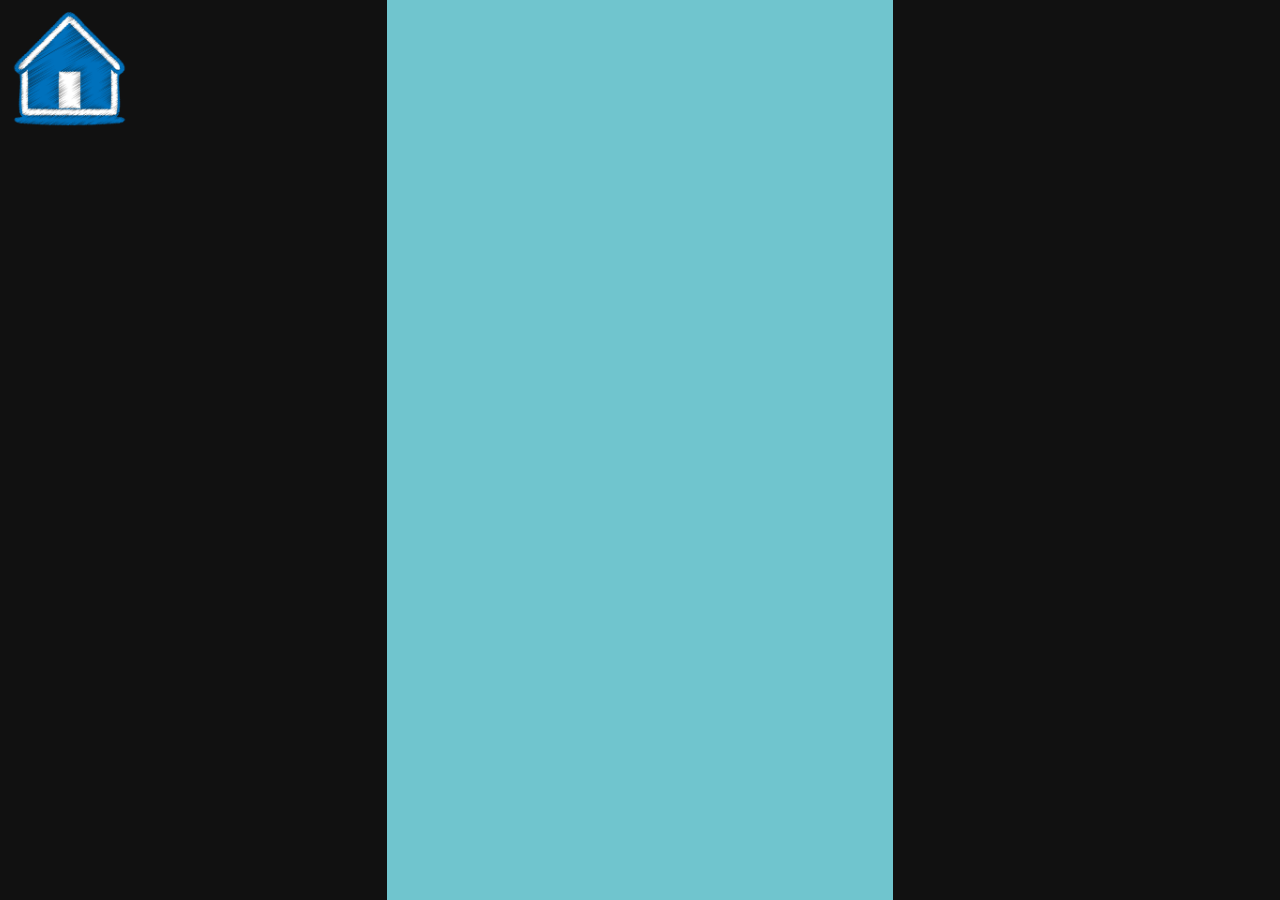
<file: flappybird/index.html>
<!DOCTYPE html>
<html lang="vi">
<head>
    <meta charset="UTF-8">
    <meta name="viewport" content="width=device-width, initial-scale=1.0, maximum-scale=1.0, user-scalable=no">
    <title>Flappy Bird - Absolute Pixel Art & Parallax</title>
    <style>
        * { margin: 0; padding: 0; box-sizing: border-box; }
        body {
            background-color: #111; 
            display: flex; justify-content: center; align-items: center; 
            height: 100dvh; 
            width: 100vw;
            overflow: hidden;
            touch-action: none; 
        }
        #game-container {
            position: relative;
            width: 100%; height: 100%;
            display: flex; justify-content: center; align-items: center;
        }
        canvas {
            display: block;
            height: 100%;
            max-width: 100%;
            aspect-ratio: 288 / 512;
            object-fit: contain;
            background-color: #70c5ce; 
            /* Ép tắt khử răng cưa trên toàn bộ trình duyệt */
            image-rendering: -moz-crisp-edges;
            image-rendering: -webkit-crisp-edges;
            image-rendering: pixelated;
            image-rendering: crisp-edges;
        }
        .home-button {
            position: fixed;
            top: 10px;
            left: 10px;
            z-index: 9999;
        }
        .home-button img {
            width: 120px;
            height: auto;
            cursor: pointer;
            transition: transform 0.2s;
        }

        .home-button img:hover {
            transform: scale(1.1);
        }
    </style>
</head>
<body>
    
    <a href="/" class="home-button">
        <img src="blue-home-icon.png" alt="Home" referrerpolicy="no-referrer">
    </a>
    

    <div id="game-container">
        <canvas id="gameCanvas" width="288" height="512"></canvas>
    </div>

    <script>
        const canvas = document.getElementById("gameCanvas");
        const ctx = canvas.getContext("2d");

        // --- TẢI TÀI NGUYÊN ---
        const sprites = {
            bgDay: new Image(), bgNight: new Image(), ground: new Image(), bird: new Image(),
            pipeBottom: new Image(), getReady: new Image()
        };
        sprites.bgDay.src = "https://raw.githubusercontent.com/samuelcust/flappy-bird-assets/master/sprites/background-day.png";
        sprites.bgNight.src = "https://raw.githubusercontent.com/samuelcust/flappy-bird-assets/master/sprites/background-night.png";
        sprites.ground.src = "https://raw.githubusercontent.com/samuelcust/flappy-bird-assets/master/sprites/base.png";
        sprites.bird.src = "https://raw.githubusercontent.com/samuelcust/flappy-bird-assets/master/sprites/yellowbird-midflap.png";
        sprites.pipeBottom.src = "https://raw.githubusercontent.com/samuelcust/flappy-bird-assets/master/sprites/pipe-green.png";
        sprites.getReady.src = "https://raw.githubusercontent.com/samuelcust/flappy-bird-assets/master/sprites/message.png";

        const numSprites = [];
        for (let i = 0; i <= 9; i++) {
            let img = new Image();
            img.src = `https://raw.githubusercontent.com/samuelcust/flappy-bird-assets/master/sprites/${i}.png`;
            numSprites.push(img);
        }

        const audio = {
            wing: new Audio("https://raw.githubusercontent.com/samuelcust/flappy-bird-assets/master/audio/wing.wav"),
            hit: new Audio("https://raw.githubusercontent.com/samuelcust/flappy-bird-assets/master/audio/hit.wav"),
            point: new Audio("https://raw.githubusercontent.com/samuelcust/flappy-bird-assets/master/audio/point.wav")
        };

        // --- BIẾN TOÀN CỤC ---
        let frames = 0;
        let gameState = "PREGAME"; // PREGAME, PLAYING, PAUSED, GAMEOVER
        let score = 0;
        let bestScore = localStorage.getItem("flappySpriteBest") || 0;
        let isNewBest = false;
        let dayNightAlpha = 0; // Biến chuyển ngày đêm (0 = ngày, 1 = đêm)
        let bgX = 0; // Toạ độ X của phông nền phía sau (để cuộn cảnh Parallax)
        let gameOverTimer = 0;
        let uiY = 512; 

        const physics = { gravity: 0.25, jump: -4.6, speed: 2 };

        const flash = {
            alpha: 0,
            trigger: function() { this.alpha = 1; },
            draw: function() {
                if (this.alpha > 0) {
                    ctx.fillStyle = `rgba(255, 255, 255, ${this.alpha})`;
                    ctx.fillRect(0, 0, canvas.width, canvas.height);
                    this.alpha -= 0.05; 
                }
            }
        };

        const bird = {
            x: 50, y: 200, w: 34, h: 24, velocity: 0,
            draw: function() {
                let rotation = (gameState === "GAMEOVER") 
                    ? Math.PI / 2 : Math.min(Math.PI / 2, Math.max(-Math.PI / 4, (this.velocity * 0.1)));
                ctx.save();
                ctx.translate(Math.round(this.x + this.w / 2), Math.round(this.y + this.h / 2));
                ctx.rotate(rotation);
                ctx.drawImage(sprites.bird, -this.w / 2, -this.h / 2);
                ctx.restore();
            },
            update: function() {
                this.velocity += physics.gravity;
                this.y += this.velocity;
                if (this.y + this.h >= canvas.height - 112) {
                    this.y = canvas.height - 112 - this.h;
                    if (gameState !== "GAMEOVER") triggerGameOver();
                }
            },
            flap: function() {
                this.velocity = physics.jump;
                audio.wing.currentTime = 0;
                audio.wing.play().catch(()=>{}); 
            }
        };

        const pipes = {
            items: [], w: 52, h: 320, gap: 100, dx: physics.speed,
            draw: function() {
                for (let i = 0; i < this.items.length; i++) {
                    let p = this.items[i];
                    let rx = Math.round(p.x);
                    let ry = Math.round(p.y);

                    // Vẽ ống trên (Lật ngược ống dưới)
                    ctx.save();
                    ctx.translate(rx, ry); 
                    ctx.scale(1, -1); 
                    ctx.drawImage(sprites.pipeBottom, 0, 0, this.w, this.h); 
                    ctx.restore();
                    
                    // Vẽ ống dưới
                    ctx.drawImage(sprites.pipeBottom, rx, ry + this.gap, this.w, this.h);
                }
            },
            update: function() {
                if (frames % 100 === 0) {
                    let maxY = canvas.height - 112 - this.gap - 50;
                    let minY = 50;
                    let yPos = Math.floor(Math.random() * (maxY - minY + 1)) + minY;
                    this.items.push({ x: canvas.width, y: yPos, passed: false });
                }
                for (let i = 0; i < this.items.length; i++) {
                    let p = this.items[i];
                    p.x -= this.dx;
                    if (p.x + this.w <= 0) { this.items.shift(); i--; continue; }
                    
                    if (p.x + this.w < bird.x && !p.passed) {
                        score++; p.passed = true;
                        audio.point.currentTime = 0; audio.point.play().catch(()=>{});
                    }
                    
                    // Xử lý va chạm
                    const bL = bird.x + 4, bR = bird.x + bird.w - 4, bT = bird.y + 4, bB = bird.y + bird.h - 4;
                    if (bR > p.x && bL < p.x + this.w) {
                        if (bT < p.y || bB > p.y + this.gap) { 
                            triggerGameOver();
                        }
                    }
                }
            },
            reset: function() { this.items = []; }
        };

        const ground = {
            x: 0, y: canvas.height - 112, w: 336, h: 112, dx: physics.speed,
            draw: function() {
                ctx.drawImage(sprites.ground, Math.round(this.x), Math.round(this.y));
                ctx.drawImage(sprites.ground, Math.round(this.x + this.w), Math.round(this.y));
            },
            update: function() { this.x = (this.x - this.dx) % (this.w / 2); }
        };

        // --- HÀM VẼ UI ---
        function drawLargeScore(currentScore, x, y) {
            let str = currentScore.toString();
            let width = 24; 
            let startX = x - (str.length * width) / 2;
            for (let i = 0; i < str.length; i++) {
                let digit = parseInt(str[i]);
                if (numSprites[digit].complete) ctx.drawImage(numSprites[digit], Math.round(startX + i * width), Math.round(y));
            }
        }

        function drawSmallScore(num, rightX, y) {
            let str = num.toString();
            let w = 14; let h = 20;
            let startX = rightX - (str.length * (w + 1)); 
            for (let i = 0; i < str.length; i++) {
                let digit = parseInt(str[i]);
                if (numSprites[digit].complete) ctx.drawImage(numSprites[digit], Math.round(startX + i * (w + 1)), Math.round(y), w, h);
            }
        }

        function drawPauseButton() {
            let px = 10, py = 10, pw = 26, ph = 28;
            ctx.fillStyle = "#543847"; ctx.fillRect(px, py, pw, ph); 
            ctx.fillStyle = "#ffffff"; ctx.fillRect(px+1, py+1, pw-2, ph-2); 
            ctx.fillStyle = "#e86101"; ctx.fillRect(px+2, py+2, pw-4, ph-4); 
            
            ctx.fillStyle = "#ffffff";
            if (gameState === "PAUSED") {
                ctx.beginPath(); ctx.moveTo(px+8, py+6); ctx.lineTo(px+20, py+14); ctx.lineTo(px+8, py+22); ctx.fill();
            } else {
                ctx.fillRect(px + 7, py + 7, 4, 14);
                ctx.fillRect(px + 15, py + 7, 4, 14);
            }
        }

        // Vẽ chữ GAME OVER dạng 3D khối viền kép, đổ bóng đậm chất retro
        function drawRetroGameOver(x, y) {
            ctx.save();
            ctx.font = "bold 32px 'Arial Black', 'Impact', sans-serif";
            ctx.textAlign = "center";
            ctx.textBaseline = "middle";
            let txt = "game over";
            
            // Vẽ lớp bóng đổ dầy màu nâu sẫm phía dưới
            ctx.fillStyle = "#543847";
            for(let i=0; i<=4; i++) {
                ctx.fillText(txt, x - 2, y + i);
                ctx.fillText(txt, x + 2, y + i);
                ctx.fillText(txt, x, y + i);
            }
            
            // Vẽ viền nâu mỏng bao quanh mặt chữ chính
            ctx.strokeStyle = "#543847";
            ctx.lineWidth = 5;
            ctx.strokeText(txt, x, y);

            // Vẽ khối màu cam đậm ở giữa
            ctx.fillStyle = "#d85000";
            ctx.fillText(txt, x, y + 1);

            // Vẽ mặt chữ vàng sáng lên trên cùng tạo hiệu ứng 3D khối
            ctx.fillStyle = "#f8b800";
            ctx.fillText(txt, x, y);
            ctx.restore();
        }

        // Vẽ bảng điểm (Beige Board) phong cách Pixel-Art hoàn hảo
        function drawPixelBoard(x, y, w, h) {
            // 1. Viền nâu ngoài cùng giật cấp nhẹ ở góc
            ctx.fillStyle = "#543847";
            ctx.fillRect(x + 4, y, w - 8, h);
            ctx.fillRect(x, y + 4, w, h - 8);
            ctx.fillRect(x + 2, y + 2, w - 4, h - 4);

            // 2. Viền trắng nổi khối 3D phía trong
            ctx.fillStyle = "#ffffff";
            ctx.fillRect(x + 4, y + 2, w - 8, h - 4);
            ctx.fillRect(x + 2, y + 4, w - 4, h - 8);

            // 3. Nền vàng cát (Beige) của bảng điểm chính
            ctx.fillStyle = "#ded895";
            ctx.fillRect(x + 6, y + 4, w - 12, h - 8);
            ctx.fillRect(x + 4, y + 6, w - 8, h - 12);

            // 4. Đổ bóng khối sẫm màu bên trong góc dưới và bên phải
            ctx.fillStyle = "#c5be84";
            ctx.fillRect(x + 6, y + h - 8, w - 12, 4);
            ctx.fillRect(x + w - 8, y + 6, 4, h - 12);
        }

        // Vẽ Nút Bấm Pixel-Art (OK & SHARE) đổ bóng cơ học
        function drawPixelButton(x, y, w, h, text) {
            // Viền nâu ngoài
            ctx.fillStyle = "#543847";
            ctx.fillRect(x + 2, y, w - 4, h);
            ctx.fillRect(x, y + 2, w, h - 2);
            ctx.fillRect(x + 1, y + 1, w - 2, h - 2);

            // Viền trắng nổi bên trong
            ctx.fillStyle = "#ffffff";
            ctx.fillRect(x + 2, y + 1, w - 4, h - 2);
            ctx.fillRect(x + 1, y + 2, w - 2, h - 4);

            // Thân nút màu cam
            ctx.fillStyle = "#e86101";
            ctx.fillRect(x + 2, y + 2, w - 4, h - 4);

            // Chữ text hiển thị
            ctx.fillStyle = "white";
            ctx.font = "bold 13px 'Courier New', monospace";
            ctx.textAlign = "center";
            ctx.textBaseline = "middle";
            ctx.fillText(text, x + w / 2, y + h / 2 + 1);
        }

        // Vẽ Huy Chương Pixel-Art đổ bóng lấp lánh và có biểu tượng chim Flappy
        function drawPixelMedal(cx, cy) {
            let tier = score >= 40 ? "platinum" : (score >= 30 ? "gold" : (score >= 20 ? "silver" : "bronze"));
            let colors = {
                "bronze": ["#cf743c", "#f1a165", "#9b4b10"], // Thân chính, Bóng sáng, Bóng tối
                "silver": ["#b4b2b4", "#ffffff", "#7c7c7c"],
                "gold": ["#f1b007", "#ffff70", "#b37b00"],
                "platinum": ["#86cbd6", "#ffffff", "#4b9aa7"]
            };

            let c = colors[tier];

            // Vẽ viền nâu ngoài cùng dạng răng cưa Pixel
            ctx.fillStyle = "#543847";
            ctx.fillRect(cx - 16, cy - 20, 32, 40);
            ctx.fillRect(cx - 20, cy - 16, 40, 32);

            // Vẽ viền trắng lót
            ctx.fillStyle = "#ffffff";
            ctx.fillRect(cx - 14, cy - 18, 28, 36);
            ctx.fillRect(cx - 18, cy - 14, 36, 28);

            // Thân huy chương kim loại chính
            ctx.fillStyle = c[0];
            ctx.fillRect(cx - 12, cy - 16, 24, 32);
            ctx.fillRect(cx - 16, cy - 12, 32, 24);

            // Ánh lấp lánh (Highlight) màu sáng ở góc trên bên trái
            ctx.fillStyle = c[1];
            ctx.fillRect(cx - 12, cy - 8, 4, 16);
            ctx.fillRect(cx - 8, cy - 12, 16, 4);
            ctx.fillRect(cx - 10, cy - 10, 6, 6);

            // Bóng tối (Shadow) ở góc dưới bên phải
            ctx.fillStyle = c[2];
            ctx.fillRect(cx + 8, cy - 8, 4, 16);
            ctx.fillRect(cx - 8, cy + 8, 16, 4);

            // --- VẼ CHÚ CHIM FLAPPY SIÊU NHỎ BÊN TRONG HUY CHƯƠNG ---
            ctx.fillStyle = "#543847"; // Viền chim
            ctx.fillRect(cx - 7, cy - 3, 12, 7);
            ctx.fillRect(cx - 4, cy - 5, 8, 3);
            
            ctx.fillStyle = "#ffffff"; // Mắt trắng
            ctx.fillRect(cx + 1, cy - 4, 2, 3);
            ctx.fillStyle = "#000000"; // Con ngươi
            ctx.fillRect(cx + 2, cy - 3, 1, 1);

            ctx.fillStyle = "#f77f00"; // Mỏ cam
            ctx.fillRect(cx + 3, cy, 3, 3);
        }

        function drawGameOverBoard() {
            let boardW = 226, boardH = 114;
            let boardX = Math.round((canvas.width - boardW) / 2);
            
            // Vẽ chữ Game Over Retro
            drawRetroGameOver(canvas.width / 2, uiY - 35);

            // Vẽ bảng điểm Pixel Bevel
            drawPixelBoard(boardX, uiY, boardW, boardH);

            // Chữ "MEDAL" và "SCORE" màu vàng cam viền nâu
            ctx.font = "bold 11px 'Courier New', monospace";
            ctx.textAlign = "left";
            ctx.lineWidth = 2.5; ctx.strokeStyle = "#543847"; ctx.fillStyle = "#e89443";
            
            ctx.strokeText("MEDAL", boardX + 20, uiY + 24); ctx.fillText("MEDAL", boardX + 20, uiY + 24);
            ctx.textAlign = "right";
            ctx.strokeText("SCORE", boardX + boardW - 20, uiY + 24); ctx.fillText("SCORE", boardX + boardW - 20, uiY + 24);
            ctx.strokeText("BEST", boardX + boardW - 20, uiY + 68); ctx.fillText("BEST", boardX + boardW - 20, uiY + 68);

            // Vẽ Huy Chương nếu đạt mốc điểm
            if (score >= 10) {
                drawPixelMedal(boardX + 44, uiY + 62);
            } else {
                // Khung tròn pixel trống khi không có huy chương
                ctx.fillStyle = "#543847";
                ctx.fillRect(boardX + 26, uiY + 44, 36, 36);
                ctx.fillRect(boardX + 24, uiY + 46, 40, 32);
                ctx.fillStyle = "#b5ae73";
                ctx.fillRect(boardX + 28, uiY + 46, 32, 32);
                ctx.fillRect(boardX + 26, uiY + 48, 36, 28);
            }

            // Thẻ đỏ NEW BEST
            if (isNewBest) {
                ctx.fillStyle = "#ff0000"; ctx.fillRect(boardX + boardW - 105, uiY + 54, 30, 13);
                ctx.fillStyle = "white"; ctx.font = "bold 9px 'Arial'"; ctx.textAlign = "center";
                ctx.fillText("NEW", boardX + boardW - 90, uiY + 64);
            }

            // Điểm số
            drawSmallScore(score, boardX + boardW - 20, uiY + 30);
            drawSmallScore(bestScore, boardX + boardW - 20, uiY + 74);

            // --- VẼ HAI NÚT BẤM PIXEL "OK" và "SHARE" ---
            let btnW = 96, btnH = 32, btnY = uiY + boardH + 15;
            
            // Nút OK
            drawPixelButton(boardX, btnY, btnW, btnH, "OK");
            
            // Nút SHARE
            let rightBtnX = boardX + boardW - btnW;
            drawPixelButton(rightBtnX, btnY, btnW, btnH, "SHARE");
        }

        // --- VÒNG LẶP & LOGIC CHÍNH ---
        function draw() {
            ctx.fillStyle = "#70c5ce"; ctx.fillRect(0, 0, canvas.width, canvas.height);
            
            // Toạ độ cuộn cảnh làm tròn để không bị nhòe pixel
            let bx = Math.round(bgX);

            // Vẽ nền Ngày
            if (sprites.bgDay.complete) {
                ctx.drawImage(sprites.bgDay, bx, 0);
                ctx.drawImage(sprites.bgDay, bx + 288, 0);
            }
            
            // Vẽ đè nền Đêm từ từ (Lerp Alpha) lên trên nền Ngày
            if (sprites.bgNight.complete && dayNightAlpha > 0) {
                ctx.save();
                ctx.globalAlpha = dayNightAlpha;
                ctx.drawImage(sprites.bgNight, bx, 0);
                ctx.drawImage(sprites.bgNight, bx + 288, 0);
                ctx.restore();
            }

            // Vẽ các ngôi sao nhấp nháy lấp lánh khi trời tối hẳn
            if (dayNightAlpha > 0.4) {
                ctx.save();
                ctx.globalAlpha = (dayNightAlpha - 0.4) / 0.6; // Mờ dần khi trời chuyển giao
                ctx.fillStyle = "#ffffff";
                let stars = [
                    {x: 35, y: 45}, {x: 95, y: 30}, {x: 155, y: 55}, 
                    {x: 205, y: 35}, {x: 255, y: 65}, {x: 115, y: 20}
                ];
                for (let i = 0; i < stars.length; i++) {
                    let s = stars[i];
                    // Tạo hiệu ứng lấp lánh tuần hoàn bằng hàm sin
                    let blink = (Math.sin(frames * 0.05 + i) + 1) / 2;
                    if (blink > 0.3) {
                        ctx.fillRect(s.x, s.y, 2, 2); // Vẽ hạt sao pixel 2x2
                    }
                }
                ctx.restore();
            }
            
            pipes.draw(); ground.draw(); bird.draw(); flash.draw();

            if (gameState === "PREGAME") {
                if(sprites.getReady.complete) ctx.drawImage(sprites.getReady, canvas.width/2 - 184/2, canvas.height/2 - 267/2 - 30);
            }
            if (gameState === "PLAYING" || gameState === "PAUSED" || (gameState === "GAMEOVER" && flash.alpha > 0)) {
                drawLargeScore(score, canvas.width/2, 50);
                drawPauseButton(); 
            }
            if (gameState === "GAMEOVER" && flash.alpha <= 0) {
                drawGameOverBoard();
            }
        }

        function update() {
            // Chu kỳ Ngày Đêm tuần hoàn chậm rãi, mượt mà (60 giây đổi một lần)
            dayNightAlpha = (Math.sin(frames * 0.0005) + 1) / 2; 

            if (gameState === "PLAYING" || gameState === "PREGAME") {
                // Cuộn phông nền phía sau siêu chậm (tốc độ bằng 1/10 nền đất) tạo hiệu ứng chiều sâu Parallax
                bgX = (bgX - 0.2) % 288;
            }

            if (gameState === "PLAYING") {
                bird.update(); pipes.update(); ground.update();
            } else if (gameState === "PREGAME") {
                bird.y = 200 + Math.cos(frames / 10) * 5; ground.update();
            } else if (gameState === "GAMEOVER") {
                gameOverTimer++;
                if (bird.y + bird.h < canvas.height - 112) bird.update();
                
                if (flash.alpha <= 0 && uiY > 160) {
                    uiY -= (uiY - 160) * 0.15; 
                }
            }
        }

        function loop() { 
            // Ép tắt khử răng cưa của toàn bộ các trình duyệt để dựng hình sắc nét
            ctx.imageSmoothingEnabled = false;
            ctx.mozImageSmoothingEnabled = false;
            ctx.webkitImageSmoothingEnabled = false;
            ctx.msImageSmoothingEnabled = false;

            update(); 
            draw(); 
            if(gameState !== "PAUSED") frames++; 
            requestAnimationFrame(loop); 
        }

        function triggerGameOver() {
            if (gameState !== "GAMEOVER") {
                gameState = "GAMEOVER"; gameOverTimer = 0; uiY = canvas.height; 
                audio.hit.play().catch(()=>{}); flash.trigger();
                
                isNewBest = score > bestScore;
                if (isNewBest) {
                    bestScore = score;
                    localStorage.setItem("flappySpriteBest", bestScore);
                }
            }
        }

        function inputHandler(e) {
            if(e.type === 'touchstart') {
                if (e.target === canvas) e.preventDefault();
            }
            
            if (e.type === 'keydown' && e.code === 'KeyP') {
                if (gameState === "PLAYING") gameState = "PAUSED";
                else if (gameState === "PAUSED") gameState = "PLAYING";
                return;
            }

            if (e.type === 'keydown' && e.code !== 'Space') return;
            
            if (e.type === 'mousedown' || e.type === 'touchstart') {
                let rect = canvas.getBoundingClientRect();
                let scaleX = canvas.width / rect.width;
                let scaleY = canvas.height / rect.height;
                let clientX = e.clientX || (e.touches && e.touches[0].clientX);
                let clientY = e.clientY || (e.touches && e.touches[0].clientY);
                
                let clickX = (clientX - rect.left) * scaleX;
                let clickY = (clientY - rect.top) * scaleY;

                // 1. Nhấn nút Pause (10, 10, rộng 26, cao 28)
                if ((gameState === "PLAYING" || gameState === "PAUSED") && clickX >= 10 && clickX <= 36 && clickY >= 10 && clickY <= 38) {
                    if (gameState === "PLAYING") gameState = "PAUSED";
                    else if (gameState === "PAUSED") gameState = "PLAYING";
                    return; 
                }

                // 2. Nhấn nút OK để chơi lại khi chết
                if (gameState === "GAMEOVER" && gameOverTimer > 40) {
                    let boardW = 226, boardH = 114;
                    let boardX = (canvas.width - boardW) / 2;
                    let btnW = 96, btnH = 32, btnY = uiY + boardH + 15;
                    
                    // Click vào nút OK (bên trái)
                    if (clickX >= boardX && clickX <= boardX + btnW && clickY >= btnY && clickY <= btnY + btnH) {
                        bird.y = 200; bird.velocity = 0; pipes.reset(); score = 0; frames = 0;
                        gameState = "PREGAME";
                        return;
                    }
                }
            }

            if (gameState === "PAUSED") return; 

            if (gameState === "PREGAME") {
                gameState = "PLAYING"; bird.flap();
            } else if (gameState === "PLAYING") {
                bird.flap();
            } else if (gameState === "GAMEOVER" && gameOverTimer > 40) { 
                // Click bên ngoài nút vẫn reset (Mobile)
                bird.y = 200; bird.velocity = 0; pipes.reset(); score = 0; frames = 0;
                gameState = "PREGAME";
            }
        }

        window.addEventListener("keydown", inputHandler);
        canvas.addEventListener("mousedown", inputHandler);
        canvas.addEventListener("touchstart", inputHandler, { passive: false });

        sprites.bgDay.onload = loop; 
    </script>
</body>
</html>
</file>
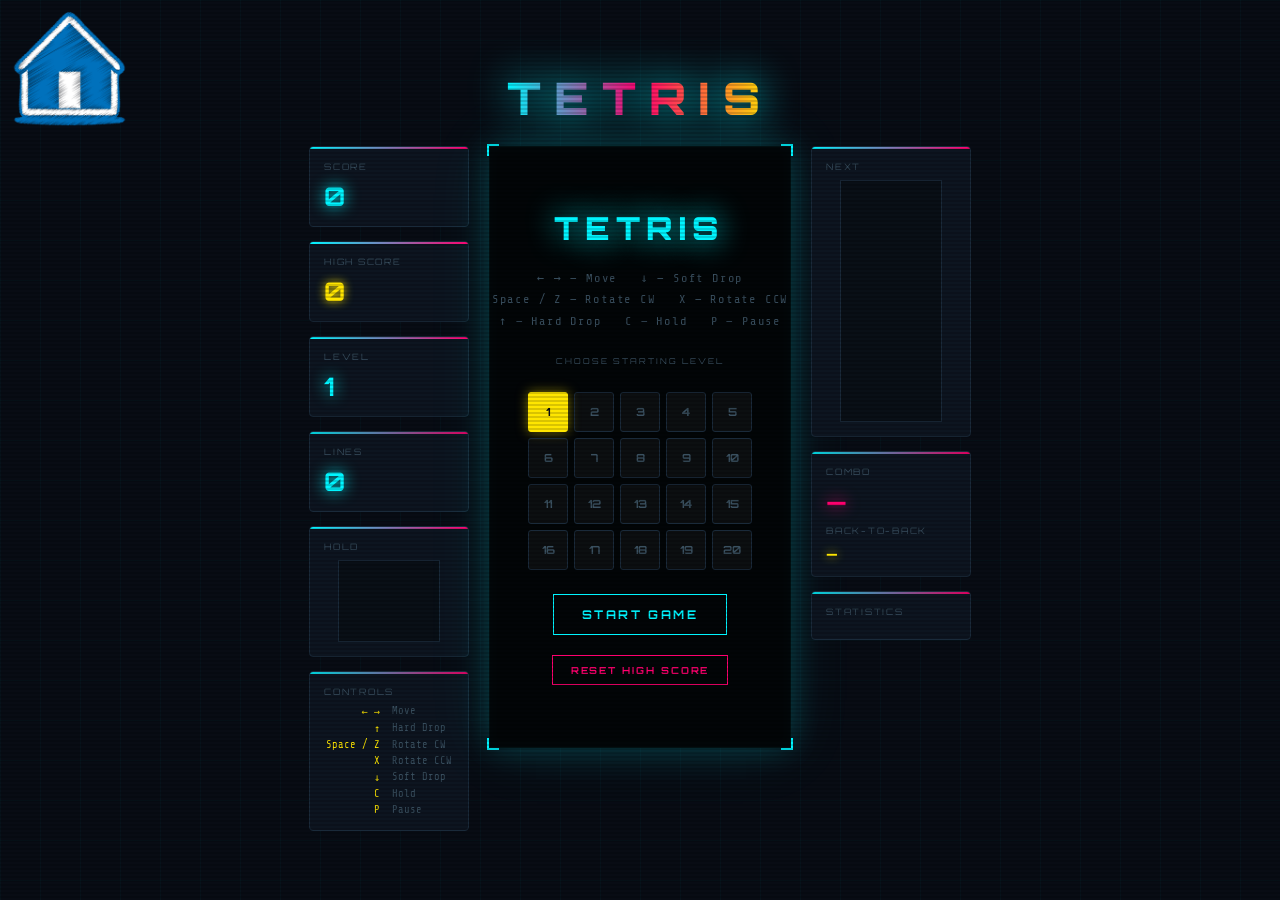
<file: tetris/index.html>
<!DOCTYPE html>
<html lang="en">
<head>
<meta charset="UTF-8">
<meta name="viewport" content="width=device-width, initial-scale=1.0">
<title>TETRIS</title>
<link href="https://fonts.googleapis.com/css2?family=Orbitron:wght@400;700;900&family=Share+Tech+Mono&display=swap" rel="stylesheet">
<style>
  :root {
    --bg: #080c14;
    --panel: #0d1520;
    --border: #1a2a3a;
    --glow-cyan: #00f5ff;
    --glow-pink: #ff006e;
    --glow-yellow: #ffe600;
    --text: #c8e0f0;
    --dim: #3a5060;
    --I: #00f5ff;
    --O: #ffe600;
    --T: #cc00ff;
    --S: #00ff88;
    --Z: #ff006e;
    --J: #0066ff;
    --L: #ff8800;
    --ghost: rgba(255,255,255,0.08);
  }

  * { margin: 0; padding: 0; box-sizing: border-box; }

  body {
    background: var(--bg);
    color: var(--text);
    font-family: 'Share Tech Mono', monospace;
    min-height: 100vh;
    display: flex;
    flex-direction: column;
    align-items: center;
    justify-content: center;
    overflow: hidden;
    position: relative;
  }

  /* Animated background grid */
  body::before {
    content: '';
    position: fixed;
    inset: 0;
    background-image:
      linear-gradient(rgba(0,245,255,0.03) 1px, transparent 1px),
      linear-gradient(90deg, rgba(0,245,255,0.03) 1px, transparent 1px);
    background-size: 40px 40px;
    animation: gridScroll 20s linear infinite;
    pointer-events: none;
  }

  @keyframes gridScroll {
    0% { background-position: 0 0; }
    100% { background-position: 0 40px; }
  }

  /* Scanlines overlay */
  body::after {
    content: '';
    position: fixed;
    inset: 0;
    background: repeating-linear-gradient(
      0deg,
      transparent,
      transparent 2px,
      rgba(0,0,0,0.15) 2px,
      rgba(0,0,0,0.15) 4px
    );
    pointer-events: none;
    z-index: 100;
  }

  h1 {
    font-family: 'Orbitron', sans-serif;
    font-weight: 900;
    font-size: 2.8rem;
    letter-spacing: 0.3em;
    text-align: center;
    margin-bottom: 20px;
    background: linear-gradient(90deg, var(--glow-cyan), var(--glow-pink), var(--glow-yellow));
    -webkit-background-clip: text;
    -webkit-text-fill-color: transparent;
    background-clip: text;
    filter: drop-shadow(0 0 20px var(--glow-cyan));
    animation: titlePulse 3s ease-in-out infinite;
  }

  @keyframes titlePulse {
    0%, 100% { filter: drop-shadow(0 0 20px var(--glow-cyan)); }
    50% { filter: drop-shadow(0 0 40px var(--glow-pink)); }
  }

  .game-wrapper {
    display: flex;
    gap: 20px;
    align-items: flex-start;
    position: relative;
    z-index: 1;
  }

  /* Side panels */
  .side-panel {
    width: 160px;
    display: flex;
    flex-direction: column;
    gap: 14px;
  }

  .panel-box {
    background: var(--panel);
    border: 1px solid var(--border);
    border-radius: 4px;
    padding: 14px;
    position: relative;
    overflow: hidden;
  }

  .panel-box::before {
    content: '';
    position: absolute;
    top: 0; left: 0; right: 0;
    height: 2px;
    background: linear-gradient(90deg, var(--glow-cyan), var(--glow-pink));
  }

  .panel-label {
    font-family: 'Orbitron', sans-serif;
    font-size: 0.55rem;
    letter-spacing: 0.2em;
    color: var(--dim);
    text-transform: uppercase;
    margin-bottom: 8px;
  }

  .panel-value {
    font-family: 'Orbitron', sans-serif;
    font-size: 1.6rem;
    font-weight: 700;
    color: var(--glow-cyan);
    text-shadow: 0 0 15px var(--glow-cyan);
    letter-spacing: 0.05em;
  }

  .level-bar-container {
    margin-top: 8px;
  }

  .level-bar {
    height: 4px;
    background: var(--border);
    border-radius: 2px;
    overflow: hidden;
    margin-top: 4px;
  }

  .level-bar-fill {
    height: 100%;
    background: linear-gradient(90deg, var(--glow-cyan), var(--glow-pink));
    border-radius: 2px;
    transition: width 0.3s ease;
    box-shadow: 0 0 8px var(--glow-cyan);
  }

  .level-text {
    font-size: 0.7rem;
    color: var(--dim);
    margin-top: 4px;
  }

  /* Next piece canvas */
  #nextCanvas {
    display: block;
    margin: 0 auto;
    border: 1px solid var(--border);
    background: rgba(0,0,0,0.3);
  }

  /* Main game canvas */
  .canvas-wrapper {
    position: relative;
  }

  #gameCanvas {
    display: block;
    border: 1px solid var(--glow-cyan);
    box-shadow:
      0 0 30px rgba(0,245,255,0.2),
      0 0 60px rgba(0,245,255,0.1),
      inset 0 0 30px rgba(0,0,0,0.5);
    background: #030608;
  }

  /* Corner decorations */
  .canvas-corner {
    position: absolute;
    width: 12px;
    height: 12px;
    border-color: var(--glow-cyan);
    border-style: solid;
  }
  .canvas-corner.tl { top: -2px; left: -2px; border-width: 2px 0 0 2px; }
  .canvas-corner.tr { top: -2px; right: -2px; border-width: 2px 2px 0 0; }
  .canvas-corner.bl { bottom: -2px; left: -2px; border-width: 0 0 2px 2px; }
  .canvas-corner.br { bottom: -2px; right: -2px; border-width: 0 2px 2px 0; }

  /* Overlays */
  .overlay {
    display: none;
    position: absolute;
    inset: 0;
    background: rgba(3, 6, 8, 0.92);
    flex-direction: column;
    align-items: center;
    justify-content: center;
    gap: 20px;
    z-index: 10;
    backdrop-filter: blur(4px);
  }

  .overlay.active { display: flex; }

  .overlay-title {
    font-family: 'Orbitron', sans-serif;
    font-size: 2rem;
    font-weight: 900;
    letter-spacing: 0.2em;
    text-align: center;
  }

  .overlay-title.cyan { color: var(--glow-cyan); text-shadow: 0 0 30px var(--glow-cyan); }
  .overlay-title.pink { color: var(--glow-pink); text-shadow: 0 0 30px var(--glow-pink); }
  .overlay-title.yellow { color: var(--glow-yellow); text-shadow: 0 0 30px var(--glow-yellow); }

  .overlay-sub {
    font-size: 0.75rem;
    color: var(--dim);
    letter-spacing: 0.15em;
    text-align: center;
    line-height: 1.8;
  }

  .btn {
    font-family: 'Orbitron', sans-serif;
    font-size: 0.75rem;
    font-weight: 700;
    letter-spacing: 0.2em;
    padding: 12px 28px;
    border: 1px solid var(--glow-cyan);
    background: transparent;
    color: var(--glow-cyan);
    cursor: pointer;
    text-transform: uppercase;
    transition: all 0.2s;
    position: relative;
    overflow: hidden;
  }

  .btn::before {
    content: '';
    position: absolute;
    inset: 0;
    background: var(--glow-cyan);
    transform: scaleX(0);
    transform-origin: left;
    transition: transform 0.2s;
    z-index: -1;
  }

  .btn:hover { color: var(--bg); }
  .btn:hover::before { transform: scaleX(1); }

  .btn-pink {
    border-color: var(--glow-pink);
    color: var(--glow-pink);
  }
  .btn-pink::before { background: var(--glow-pink); }
  .btn-pink:hover { color: var(--bg); }

  /* Controls reference */
  .controls-list {
    display: grid;
    grid-template-columns: auto auto;
    gap: 4px 12px;
    font-size: 0.65rem;
    color: var(--dim);
  }

  .controls-list .key {
    color: var(--glow-yellow);
    text-align: right;
  }

  /* Line clear flash */
  @keyframes lineClear {
    0% { opacity: 1; }
    50% { opacity: 0; }
    100% { opacity: 1; }
  }

  .flash { animation: lineClear 0.15s ease 2; }

  /* Score popup */
  .score-popup {
    position: absolute;
    right: -140px;
    font-family: 'Orbitron', sans-serif;
    font-size: 0.9rem;
    font-weight: 700;
    color: var(--glow-yellow);
    text-shadow: 0 0 10px var(--glow-yellow);
    pointer-events: none;
    animation: popupFloat 1s ease forwards;
  }

  @keyframes popupFloat {
    0% { opacity: 1; transform: translateY(0); }
    100% { opacity: 0; transform: translateY(-40px); }
  }

  /* Level-up toast */
  .level-toast {
    position: absolute;
    top: 16px;
    left: 50%;
    transform: translateX(-50%);
    display: flex;
    flex-direction: column;
    align-items: center;
    gap: 2px;
    background: rgba(8, 12, 20, 0.85);
    border: 1px solid var(--glow-yellow);
    border-radius: 4px;
    padding: 8px 18px;
    pointer-events: none;
    z-index: 20;
    animation: toastIn 0.25s ease forwards;
    box-shadow: 0 0 20px rgba(255,230,0,0.3);
  }
  .toast-label {
    font-family: 'Orbitron', sans-serif;
    font-size: 0.5rem;
    letter-spacing: 0.25em;
    color: var(--glow-yellow);
    opacity: 0.7;
  }
  .toast-num {
    font-family: 'Orbitron', sans-serif;
    font-size: 1.6rem;
    font-weight: 900;
    color: var(--glow-yellow);
    text-shadow: 0 0 16px var(--glow-yellow);
    line-height: 1;
  }
  .toast-name {
    font-family: 'Share Tech Mono', monospace;
    font-size: 0.6rem;
    letter-spacing: 0.15em;
    color: var(--glow-cyan);
  }
  @keyframes toastIn {
    from { opacity: 0; transform: translateX(-50%) translateY(-8px); }
    to   { opacity: 1; transform: translateX(-50%) translateY(0); }
  }
  .toast-hide {
    animation: toastOut 0.5s ease forwards !important;
  }
  @keyframes toastOut {
    from { opacity: 1; transform: translateX(-50%) translateY(0); }
    to   { opacity: 0; transform: translateX(-50%) translateY(-10px); }
  }

  /* Level up flash */
  .level-up-flash {
    position: absolute;
    inset: 0;
    background: linear-gradient(135deg, rgba(0,245,255,0.15), rgba(255,0,110,0.15));
    pointer-events: none;
    animation: levelUpFlash 0.5s ease forwards;
    z-index: 5;
    border-radius: 2px;
  }

  @keyframes levelUpFlash {
    0% { opacity: 1; }
    100% { opacity: 0; }
  }

  /* Hold piece */
  #holdCanvas {
    display: block;
    margin: 0 auto;
    border: 1px solid var(--border);
    background: rgba(0,0,0,0.3);
  }

  .hold-locked {
    opacity: 0.3;
  }

  /* Stats row */
  .stats-row {
    display: flex;
    justify-content: space-between;
    font-size: 0.65rem;
    color: var(--dim);
    margin-top: 4px;
  }

  /* High score */
  #highScoreVal { color: var(--glow-yellow); text-shadow: 0 0 10px var(--glow-yellow); }

  /* Mobile controls */
  .mobile-controls {
    display: none;
    margin-top: 16px;
    gap: 8px;
    flex-direction: column;
    align-items: center;
  }

  .mobile-row { display: flex; gap: 8px; }

  .mobile-btn {
    width: 52px;
    height: 52px;
    background: var(--panel);
    border: 1px solid var(--border);
    border-radius: 4px;
    color: var(--glow-cyan);
    font-size: 1.2rem;
    cursor: pointer;
    display: flex;
    align-items: center;
    justify-content: center;
    user-select: none;
    -webkit-tap-highlight-color: transparent;
    transition: background 0.1s, box-shadow 0.1s;
    font-family: 'Share Tech Mono', monospace;
  }

  .mobile-btn:active {
    background: rgba(0,245,255,0.15);
    box-shadow: 0 0 12px var(--glow-cyan);
  }

  @media (max-width: 720px) {
    h1 { font-size: 1.6rem; }
    .game-wrapper { gap: 10px; }
    .side-panel { width: 100px; }
    .panel-value { font-size: 1.1rem; }
    .mobile-controls { display: flex; }
  }

  @media (max-width: 480px) {
    .side-panel { display: none; }
    .mobile-controls { display: flex; }
  }
  /* Level picker */
  .level-picker-label {
    font-family: 'Orbitron', sans-serif;
    font-size: 0.5rem;
    letter-spacing: 0.25em;
    color: var(--dim);
    margin-top: 4px;
  }
  .level-picker {
    display: grid;
    grid-template-columns: repeat(5, 1fr);
    gap: 6px;
    margin: 6px 0 4px;
  }
  .lvl-btn {
    font-family: 'Orbitron', sans-serif;
    font-size: 0.7rem;
    font-weight: 700;
    width: 40px;
    height: 40px;
    border: 1px solid var(--border);
    background: rgba(255,255,255,0.04);
    color: var(--dim);
    cursor: pointer;
    border-radius: 3px;
    transition: all 0.15s;
    display: flex;
    align-items: center;
    justify-content: center;
  }
  .lvl-btn:hover {
    border-color: var(--glow-cyan);
    color: var(--glow-cyan);
    background: rgba(0,245,255,0.08);
  }
  .lvl-btn.selected {
    border-color: var(--glow-yellow);
    color: var(--bg);
    background: var(--glow-yellow);
    box-shadow: 0 0 12px rgba(255,230,0,0.5);
  }
  .home-button {
      position: fixed;
      top: 10px;
      left: 10px;
      z-index: 9999;
  }
  .home-button img {
      width: 120px;
      height: auto;
      cursor: pointer;
      transition: transform 0.2s;
  }

  .home-button img:hover {
      transform: scale(1.1);
  }
</style>
  
</head>
<body>
  
<a href="/" class="home-button">
    <img src="blue-home-icon.png" alt="Home" referrerpolicy="no-referrer">
</a>
  
<h1>TETRIS</h1>

<div class="game-wrapper">

  <!-- Left Panel -->
  <div class="side-panel">
    <div class="panel-box">
      <div class="panel-label">Score</div>
      <div class="panel-value" id="scoreVal">0</div>
    </div>
    <div class="panel-box">
      <div class="panel-label">High Score</div>
      <div class="panel-value" id="highScoreVal">0</div>
    </div>
    <div class="panel-box">
      <div class="panel-label">Level</div>
      <div class="panel-value" id="levelVal">1</div>
    </div>
    <div class="panel-box">
      <div class="panel-label">Lines</div>
      <div class="panel-value" id="linesVal">0</div>
    </div>
    <div class="panel-box">
      <div class="panel-label">Hold</div>
      <canvas id="holdCanvas" width="100" height="80"></canvas>
    </div>
    <div class="panel-box">
      <div class="panel-label">Controls</div>
      <div class="controls-list">
        <span class="key">← →</span><span>Move</span>
        <span class="key">↑</span><span>Hard Drop</span>
        <span class="key">Space / Z</span><span>Rotate CW</span>
        <span class="key">X</span><span>Rotate CCW</span>
        <span class="key">↓</span><span>Soft Drop</span>
        <span class="key">C</span><span>Hold</span>
        <span class="key">P</span><span>Pause</span>
      </div>
    </div>
  </div>

  <!-- Game Canvas -->
  <div class="canvas-wrapper" id="canvasWrapper">
    <canvas id="gameCanvas" width="300" height="600"></canvas>
    <div class="canvas-corner tl"></div>
    <div class="canvas-corner tr"></div>
    <div class="canvas-corner bl"></div>
    <div class="canvas-corner br"></div>

    <!-- Start overlay -->
    <div class="overlay active" id="startOverlay">
      <div class="overlay-title cyan">TETRIS</div>
      <div class="overlay-sub">
        ← → — Move &nbsp; ↓ — Soft Drop<br>
        Space / Z — Rotate CW &nbsp; X — Rotate CCW<br>
        ↑ — Hard Drop &nbsp; C — Hold &nbsp; P — Pause
      </div>
      <div class="level-picker-label">CHOOSE STARTING LEVEL</div>
      <div class="level-picker" id="levelPicker"></div>
      <button class="btn" onclick="startGame()">START GAME</button>
      <button class="btn btn-pink" onclick="resetHighScore()" style="font-size:0.6rem;padding:8px 18px;">RESET HIGH SCORE</button>
    </div>

    <!-- Pause overlay -->
    <div class="overlay" id="pauseOverlay">
      <div class="overlay-title yellow">PAUSED</div>
      <div class="overlay-sub">Press P to resume</div>
      <button class="btn" onclick="togglePause()">RESUME</button>
    </div>

    <!-- Game over overlay -->
    <div class="overlay" id="gameOverOverlay">
      <div class="overlay-title pink">GAME OVER</div>
      <div class="overlay-sub" id="gameOverStats"></div>
      <button class="btn" onclick="returnToMenu()">PLAY AGAIN</button>
    </div>

    <!-- Level up overlay (brief) -->

  </div>

  <!-- Right Panel -->
  <div class="side-panel">
    <div class="panel-box">
      <div class="panel-label">Next</div>
      <canvas id="nextCanvas" width="100" height="240"></canvas>
    </div>
    <div class="panel-box">
      <div class="panel-label">Combo</div>
      <div class="panel-value" id="comboVal" style="color:var(--glow-pink);text-shadow:0 0 15px var(--glow-pink)">—</div>
      <div class="panel-label" style="margin-top:8px;">Back-to-Back</div>
      <div class="panel-value" id="b2bVal" style="color:var(--glow-yellow);text-shadow:0 0 10px var(--glow-yellow);font-size:0.9rem;">—</div>
    </div>
    <div class="panel-box">
      <div class="panel-label">Statistics</div>
      <div id="pieceStats" style="font-size:0.65rem;color:var(--dim);line-height:1.9;"></div>
    </div>
  </div>
</div>

<!-- Mobile controls -->
<div class="mobile-controls" id="mobileControls">
  <div class="mobile-row">
    <button class="mobile-btn" id="holdBtn" onclick="holdPiece()">H</button>
    <button class="mobile-btn" onclick="rotatePiece(1)">↺</button>
    <button class="mobile-btn" onclick="togglePause()">⏸</button>
  </div>
  <div class="mobile-row">
    <button class="mobile-btn" id="leftBtn">←</button>
    <button class="mobile-btn" onclick="hardDrop()">⬇</button>
    <button class="mobile-btn" id="rightBtn">→</button>
  </div>
</div>

<script>
// ─────────────────────────────────────────────
//  CONSTANTS & CONFIG
// ─────────────────────────────────────────────
const COLS = 10, ROWS = 20, CELL = 30;
const COLORS = {
  I: '#00f5ff', O: '#ffe600', T: '#cc00ff',
  S: '#00ff88', Z: '#ff006e', J: '#0066ff', L: '#ff8800'
};

const PIECES = {
  I: [[0,0,0,0],[1,1,1,1],[0,0,0,0],[0,0,0,0]],
  O: [[1,1],[1,1]],
  T: [[0,1,0],[1,1,1],[0,0,0]],
  S: [[0,1,1],[1,1,0],[0,0,0]],
  Z: [[1,1,0],[0,1,1],[0,0,0]],
  J: [[1,0,0],[1,1,1],[0,0,0]],
  L: [[0,0,1],[1,1,1],[0,0,0]]
};

// SRS wall kicks (simplified)
const KICKS_JLSTZ = [
  [[0,0],[-1,0],[-1,1],[0,-2],[-1,-2]],
  [[0,0],[1,0],[1,-1],[0,2],[1,2]],
  [[0,0],[1,0],[1,1],[0,-2],[1,-2]],
  [[0,0],[-1,0],[-1,-1],[0,2],[-1,2]]
];
const KICKS_I = [
  [[0,0],[-2,0],[1,0],[-2,-1],[1,2]],
  [[0,0],[-1,0],[2,0],[-1,2],[2,-1]],
  [[0,0],[2,0],[-1,0],[2,1],[-1,-2]],
  [[0,0],[1,0],[-2,0],[1,-2],[-2,1]]
];

// Guideline speed curve (Tetris Worlds) in milliseconds per row
const LEVEL_CONFIG = {
  1:  { speed: 800,  name: 'LEVEL 1' },
  2:  { speed: 717,  name: 'LEVEL 2' },
  3:  { speed: 633,  name: 'LEVEL 3' },
  4:  { speed: 550,  name: 'LEVEL 4' },
  5:  { speed: 467,  name: 'LEVEL 5' },
  6:  { speed: 383,  name: 'LEVEL 6' },
  7:  { speed: 300,  name: 'LEVEL 7' },
  8:  { speed: 217,  name: 'LEVEL 8' },
  9:  { speed: 133,  name: 'LEVEL 9' },
  10: { speed: 100,  name: 'LEVEL 10' },
  11: { speed: 83,   name: 'LEVEL 11' },
  12: { speed: 83,   name: 'LEVEL 12' },
  13: { speed: 83,   name: 'LEVEL 13' },
  14: { speed: 67,   name: 'LEVEL 14' },
  15: { speed: 50,   name: 'LEVEL 15' },
  16: { speed: 50,   name: 'LEVEL 16' },
  17: { speed: 33,   name: 'LEVEL 17' },
  18: { speed: 33,   name: 'LEVEL 18' },
  19: { speed: 33,   name: 'LEVEL 19' },
  20: { speed: 17,   name: 'LEVEL 20' }
};

// Guideline scoring: 100/300/500/800 * level for 1/2/3/4 lines
const GUIDELINE_LINE_SCORES = { 1: 100, 2: 300, 3: 500, 4: 800 };
// T-spin scoring: 400/800/1200/1600 for 0/1/2/3 lines; Mini T-spin: 100/200 for 0/1
const TSPIN_SCORES = { 0: 400, 1: 800, 2: 1200, 3: 1600 };
const TSPIN_MINI_SCORES = { 0: 100, 1: 200 };
function calcLineScore(cleared, lvl) {
  return (GUIDELINE_LINE_SCORES[cleared] || 0) * lvl;
}
const LINES_PER_LEVEL = 10;

// ─────────────────────────────────────────────
//  STATE
// ─────────────────────────────────────────────
let canvas, ctx, nextCanvas, nextCtx, holdCanvas, holdCtx;
let board, current, next, held, canHold;
let score, highScore, lines, level, combo, backToBack;
let gameRunning, paused, gameOver;
let lastTime, dropAccum, dropInterval;
let lastMoveRotation, lockDelay, lockTimer, lockResets, isLocking;
let animId;
let pieceStats = { I:0, O:0, T:0, S:0, Z:0, J:0, L:0 };
let bag = [];

// ─────────────────────────────────────────────
//  INIT
// ─────────────────────────────────────────────
let selectedStartLevel = 1;

window.onload = () => {
  canvas = document.getElementById('gameCanvas');
  ctx = canvas.getContext('2d');
  nextCanvas = document.getElementById('nextCanvas');
  nextCtx = nextCanvas.getContext('2d');
  holdCanvas = document.getElementById('holdCanvas');
  holdCtx = holdCanvas.getContext('2d');

  highScore = parseInt(localStorage.getItem('tetrisHS') || '0');
  document.getElementById('highScoreVal').textContent = highScore;

  // Build level picker
  const picker = document.getElementById('levelPicker');
  for (let i = 1; i <= 20; i++) {
    const btn = document.createElement('button');
    btn.className = 'lvl-btn' + (i === 1 ? ' selected' : '');
    btn.textContent = i;
    btn.onclick = () => {
      document.querySelectorAll('.lvl-btn').forEach(b => b.classList.remove('selected'));
      btn.classList.add('selected');
      selectedStartLevel = i;
    };
    picker.appendChild(btn);
  }

  setupInput();
  setupMobileInput();
  drawEmptyBoard();
};

function drawEmptyBoard() {
  ctx.fillStyle = '#030608';
  ctx.fillRect(0, 0, canvas.width, canvas.height);
  drawGrid();
}

function startGame() {
  document.getElementById('startOverlay').classList.remove('active');
  document.getElementById('gameOverOverlay').classList.remove('active');
  document.getElementById('pauseOverlay').classList.remove('active');

  board = Array.from({ length: ROWS }, () => Array(COLS).fill(null));
  score = 0;
  lines = 0;
  level = selectedStartLevel;
  combo = 0;
  backToBack = false;
  canHold = true;
  held = null;
  bag = [];
  pieceStats = { I:0, O:0, T:0, S:0, Z:0, J:0, L:0 };
  gameRunning = true;
  paused = false;
  gameOver = false;
  lastMoveRotation = false;
  lockDelay = 500; // 500ms guideline lock delay
  lockTimer = 0;
  lockResets = 0;
  isLocking = false;

  dropInterval = LEVEL_CONFIG[selectedStartLevel].speed;
  dropAccum = 0;
  lastTime = null;

  updateUI();
  next = spawnPiece();
  spawnNext();
  renderHold();
  renderNext();

  if (animId) cancelAnimationFrame(animId);
  animId = requestAnimationFrame(loop);
}

// ─────────────────────────────────────────────
//  7-BAG RANDOM
// ─────────────────────────────────────────────
function refillBag() {
  const keys = Object.keys(PIECES);
  for (let i = keys.length - 1; i > 0; i--) {
    const j = Math.floor(Math.random() * (i+1));
    [keys[i], keys[j]] = [keys[j], keys[i]];
  }
  bag.push(...keys);
}

function nextFromBag() {
  if (bag.length < 7) refillBag();
  return bag.shift();
}

function peekBag(count) {
  while (bag.length < count + 7) refillBag();
  return bag.slice(0, count);
}

// ─────────────────────────────────────────────
//  PIECE FACTORY
// ─────────────────────────────────────────────
function spawnPiece(type) {
  if (!type) type = nextFromBag();
  const shape = PIECES[type].map(row => [...row]);
  // Guideline: spawn above visible field. I spawns at row -1, others at row -1 (top of bounding box above row 0)
  const spawnY = type === 'I' ? -1 : -1;
  const piece = {
    type, shape,
    x: Math.floor(COLS / 2) - Math.floor(shape[0].length / 2),
    y: spawnY,
    rotation: 0
  };
  // Immediately drop one space if unobstructed (guideline)
  if (isValid(piece, piece.x, piece.y + 1)) piece.y++;
  return piece;
}

function spawnNext() {
  current = next;
  next = spawnPiece();
  pieceStats[current.type]++;
  renderPieceStats();
  lastMoveRotation = false;
  lockTimer = 0;
  lockResets = 0;
  isLocking = false;
  dropAccum = 0;

  if (!isValid(current, current.x, current.y)) {
    endGame();
  }
}

// ─────────────────────────────────────────────
//  VALIDATION & MOVEMENT
// ─────────────────────────────────────────────
function isValid(piece, ox, oy) {
  for (let r = 0; r < piece.shape.length; r++) {
    for (let c = 0; c < piece.shape[r].length; c++) {
      if (!piece.shape[r][c]) continue;
      const nx = ox + c, ny = oy + r;
      if (nx < 0 || nx >= COLS || ny >= ROWS) return false;
      if (ny < 0) continue;
      if (board[ny][nx]) return false;
    }
  }
  return true;
}

function movePiece(dx, dy) {
  if (!gameRunning || paused || gameOver) return;
  if (isValid(current, current.x + dx, current.y + dy)) {
    current.x += dx;
    current.y += dy;
    lastMoveRotation = false;
    if (dy > 0) {
      score += 1; // Guideline: soft drop = 1 point per cell
      updateScore();
    }
    // Reset lock delay on successful move (max 15 resets guideline)
    if (!isValid(current, current.x, current.y + 1) && lockResets < 15) {
      lockTimer = 0;
      lockResets++;
    }
  }
}

function rotatePiece(dir) {
  if (!gameRunning || paused || gameOver) return;
  const newShape = rotateMatrix(current.shape, dir);
  const kicks = current.type === 'I' ? KICKS_I : KICKS_JLSTZ;
  const from = current.rotation;
  const to = (from + (dir === 1 ? 1 : 3)) % 4;
  const tests = kicks[from];

  for (const [kx, ky] of tests) {
    const nx = current.x + kx;
    const ny = current.y - ky;
    const test = { ...current, shape: newShape, x: nx, y: ny };
    if (isValid(test, nx, ny)) {
      current.shape = newShape;
      current.x = nx;
      current.y = ny;
      current.rotation = to;
      lastMoveRotation = true;
      // Reset lock delay on successful rotation (max 15 resets)
      if (!isValid(current, current.x, current.y + 1) && lockResets < 15) {
        lockTimer = 0;
        lockResets++;
      }
      return;
    }
  }
}

function rotateMatrix(matrix, dir) {
  const N = matrix.length;
  const M = matrix[0].length;
  if (dir === 1) {
    return Array.from({ length: M }, (_, c) =>
      Array.from({ length: N }, (_, r) => matrix[N - 1 - r][c])
    );
  } else {
    return Array.from({ length: M }, (_, c) =>
      Array.from({ length: N }, (_, r) => matrix[r][M - 1 - c])
    );
  }
}

function hardDrop() {
  if (!gameRunning || paused || gameOver) return;
  let dy = 0;
  while (isValid(current, current.x, current.y + dy + 1)) dy++;
  score += dy * 2; // Guideline: hard drop = 2 points per cell
  current.y += dy;
  lastMoveRotation = false;
  lockResets = 15; // prevent any lock resets after hard drop
  updateScore();
  lockPiece();
}

function holdPiece() {
  if (!gameRunning || paused || gameOver || !canHold) return;
  const type = current.type;
  if (held) {
    current = spawnPiece(held);
  } else {
    spawnNext();
  }
  held = type;
  canHold = false;
  renderHold();
  renderNext();
}

function getGhostY() {
  let gy = current.y;
  while (isValid(current, current.x, gy + 1)) gy++;
  return gy;
}

// ─────────────────────────────────────────────
//  T-SPIN DETECTION (3-corner T rule)
// ─────────────────────────────────────────────
function detectTSpin() {
  if (current.type !== 'T' || !lastMoveRotation) return null;
  // 4 diagonal corners relative to T center
  // T center is always at [1][1] in its 3x3 bounding box
  const cx = current.x + 1;
  const cy = current.y + 1;
  const corners = [
    [cx - 1, cy - 1], [cx + 1, cy - 1],
    [cx - 1, cy + 1], [cx + 1, cy + 1]
  ];
  let filledCorners = 0;
  for (const [bx, by] of corners) {
    if (bx < 0 || bx >= COLS || by < 0 || by >= ROWS) filledCorners++;
    else if (by >= 0 && board[by] && board[by][bx]) filledCorners++;
  }
  if (filledCorners < 3) return null;
  // Determine front corners (facing side of T based on rotation)
  // rotation 0=up, 1=right, 2=down, 3=left
  const frontCorners = [
    [[cx-1, cy-1],[cx+1, cy-1]], // T facing up: front is top
    [[cx+1, cy-1],[cx+1, cy+1]], // T facing right: front is right
    [[cx-1, cy+1],[cx+1, cy+1]], // T facing down: front is bottom
    [[cx-1, cy-1],[cx-1, cy+1]], // T facing left: front is left
  ][current.rotation];
  let frontFilled = 0;
  for (const [bx, by] of frontCorners) {
    if (bx < 0 || bx >= COLS || by < 0 || by >= ROWS) frontFilled++;
    else if (by >= 0 && board[by] && board[by][bx]) frontFilled++;
  }
  return frontFilled >= 2 ? 'tspin' : 'mini';
}

// ─────────────────────────────────────────────
//  LOCKING & LINE CLEAR
// ─────────────────────────────────────────────
function lockPiece() {
  if (isLocking) return;
  isLocking = true;
  for (let r = 0; r < current.shape.length; r++) {
    for (let c = 0; c < current.shape[r].length; c++) {
      if (!current.shape[r][c]) continue;
      const ny = current.y + r;
      const nx = current.x + c;
      if (ny < 0) { endGame(); return; }
      board[ny][nx] = current.type;
    }
  }

  const tSpinType = detectTSpin();
  const cleared = clearLines();
  lockTimer = 0;
  lockResets = 0;

  if (cleared > 0) {
    combo++;
    let linePts = 0;
    let clearLabel = '';
    let isDifficult = false;

    if (tSpinType === 'tspin') {
      linePts = TSPIN_SCORES[cleared] * level;
      const tLabels = { 1: 'T-SPIN SINGLE', 2: 'T-SPIN DOUBLE', 3: 'T-SPIN TRIPLE' };
      clearLabel = tLabels[cleared] || 'T-SPIN';
      isDifficult = true;
    } else if (tSpinType === 'mini') {
      linePts = TSPIN_MINI_SCORES[Math.min(cleared, 1)] * level;
      clearLabel = cleared === 1 ? 'MINI T-SPIN' : 'MINI T-SPIN+';
      isDifficult = true;
    } else {
      linePts = calcLineScore(cleared, level);
      const clearLabels = { 1: 'SINGLE', 2: 'DOUBLE', 3: 'TRIPLE', 4: 'TETRIS!' };
      clearLabel = clearLabels[cleared] || '';
      isDifficult = cleared === 4;
    }

    // Back-to-Back bonus: 50% extra for consecutive difficult clears
    let b2bBonus = 0;
    if (isDifficult) {
      if (backToBack) {
        b2bBonus = Math.floor(linePts * 0.5);
        clearLabel = 'B2B ' + clearLabel;
      }
      backToBack = true;
    } else {
      backToBack = false;
    }

    // Guideline combo bonus: 50 × combo × level (starts at combo=1 meaning 2nd consecutive clear)
    const comboPts = combo > 1 ? 50 * (combo - 1) * level : 0;
    const pts = linePts + b2bBonus + comboPts;
    score += pts;
    lines += cleared;
    showScorePopup(`${clearLabel} +${pts}`, cleared);
    checkLevelUp();
    updateUI();
  } else {
    if (tSpinType === 'tspin') {
      // T-spin no lines: 400 pts
      score += 400 * level;
      showScorePopup('T-SPIN +' + (400 * level), 0);
      updateScore();
    }
    combo = 0;
    backToBack = false;
  }
  document.getElementById('comboVal').textContent = combo > 1 ? `x${combo}` : '—';
  document.getElementById('b2bVal').textContent = backToBack ? 'ACTIVE' : '—';

  canHold = true;
  lastMoveRotation = false;
  spawnNext();
  renderNext();
}

function clearLines() {
  let count = 0;
  for (let r = ROWS - 1; r >= 0; r--) {
    if (board[r].every(c => c !== null)) {
      board.splice(r, 1);
      board.unshift(Array(COLS).fill(null));
      count++;
      r++;
    }
  }
  return count;
}

function checkLevelUp() {
  const newLevel = Math.min(20, Math.floor(lines / LINES_PER_LEVEL) + 1);
  if (newLevel > level) {
    level = newLevel;
    dropInterval = LEVEL_CONFIG[level].speed;
    showLevelUp();
  }
}

// ─────────────────────────────────────────────
//  GAME LOOP
// ─────────────────────────────────────────────
function loop(ts) {
  if (!gameRunning || gameOver) return;
  if (!lastTime) lastTime = ts;
  const dt = ts - lastTime;
  lastTime = ts;

  if (!paused) {
    dropAccum += dt;
    if (dropAccum >= dropInterval) {
      dropAccum -= dropInterval;
      if (isValid(current, current.x, current.y + 1)) {
        current.y++;
        lastMoveRotation = false;
        lockTimer = 0;
        lockResets = 0;
      } else {
        // Piece has landed — start lock delay
        lockTimer += dropInterval;
      }
    }

    // Lock delay: lock piece after 500ms on surface
    if (!isValid(current, current.x, current.y + 1)) {
      lockTimer += dt;
      if (lockTimer >= lockDelay) {
        lockPiece();
      }
    }

    render();
  }

  animId = requestAnimationFrame(loop);
}

// ─────────────────────────────────────────────
//  RENDERING
// ─────────────────────────────────────────────
function render() {
  ctx.fillStyle = '#030608';
  ctx.fillRect(0, 0, canvas.width, canvas.height);
  drawGrid();
  drawBoard();
  drawGhost();
  drawPiece(ctx, current, current.x, current.y, CELL);
}

function drawGrid() {
  ctx.strokeStyle = 'rgba(255,255,255,0.03)';
  ctx.lineWidth = 0.5;
  for (let x = 0; x <= COLS; x++) {
    ctx.beginPath();
    ctx.moveTo(x * CELL, 0);
    ctx.lineTo(x * CELL, ROWS * CELL);
    ctx.stroke();
  }
  for (let y = 0; y <= ROWS; y++) {
    ctx.beginPath();
    ctx.moveTo(0, y * CELL);
    ctx.lineTo(COLS * CELL, y * CELL);
    ctx.stroke();
  }
}

function drawBoard() {
  for (let r = 0; r < ROWS; r++) {
    for (let c = 0; c < COLS; c++) {
      if (board[r][c]) {
        drawCell(ctx, c, r, COLORS[board[r][c]], CELL);
      }
    }
  }
}

function drawGhost() {
  const gy = getGhostY();
  if (gy === current.y) return;
  for (let r = 0; r < current.shape.length; r++) {
    for (let c = 0; c < current.shape[r].length; c++) {
      if (!current.shape[r][c]) continue;
      const x = (current.x + c) * CELL;
      const y = (gy + r) * CELL;
      ctx.fillStyle = 'rgba(255,255,255,0.07)';
      ctx.fillRect(x + 1, y + 1, CELL - 2, CELL - 2);
      ctx.strokeStyle = 'rgba(255,255,255,0.15)';
      ctx.lineWidth = 1;
      ctx.strokeRect(x + 1, y + 1, CELL - 2, CELL - 2);
    }
  }
}

function drawPiece(c, piece, ox, oy, cellSize) {
  for (let r = 0; r < piece.shape.length; r++) {
    for (let cc = 0; cc < piece.shape[r].length; cc++) {
      if (!piece.shape[r][cc]) continue;
      drawCell(c, ox + cc, oy + r, COLORS[piece.type], cellSize);
    }
  }
}

function drawCell(c, x, y, color, size) {
  const px = x * size, py = y * size;
  // Main fill
  c.fillStyle = color;
  c.fillRect(px + 1, py + 1, size - 2, size - 2);
  // Highlight
  c.fillStyle = 'rgba(255,255,255,0.25)';
  c.fillRect(px + 1, py + 1, size - 2, 4);
  c.fillRect(px + 1, py + 1, 4, size - 2);
  // Shadow
  c.fillStyle = 'rgba(0,0,0,0.35)';
  c.fillRect(px + 1, py + size - 4, size - 2, 3);
  c.fillRect(px + size - 4, py + 1, 3, size - 2);
  // Inner glow
  c.strokeStyle = color;
  c.globalAlpha = 0.3;
  c.lineWidth = 1;
  c.strokeRect(px + 2, py + 2, size - 4, size - 4);
  c.globalAlpha = 1;
}

function renderNext() {
  nextCtx.fillStyle = 'rgba(0,0,0,0)';
  nextCtx.clearRect(0, 0, nextCanvas.width, nextCanvas.height);
  if (!next) return;
  const cs = 16;
  const slotH = 80;
  const upcoming = [next.type, ...peekBag(2)];
  upcoming.forEach((type, i) => {
    const shape = PIECES[type];
    const px = (nextCanvas.width - shape[0].length * cs) / 2;
    const py = i * slotH + (slotH - shape.length * cs) / 2;
    nextCtx.save();
    nextCtx.translate(px, py);
    drawPiece(nextCtx, { shape, type }, 0, 0, cs);
    nextCtx.restore();
    if (i < upcoming.length - 1) {
      nextCtx.strokeStyle = 'rgba(255,255,255,0.06)';
      nextCtx.lineWidth = 1;
      nextCtx.beginPath();
      nextCtx.moveTo(0, (i + 1) * slotH);
      nextCtx.lineTo(nextCanvas.width, (i + 1) * slotH);
      nextCtx.stroke();
    }
  });
}

function renderHold() {
  holdCtx.clearRect(0, 0, holdCanvas.width, holdCanvas.height);
  if (!held) return;
  holdCtx.globalAlpha = canHold ? 1 : 0.35;
  const cs = 20;
  const shape = PIECES[held];
  const px = (holdCanvas.width - shape[0].length * cs) / 2;
  const py = (holdCanvas.height - shape.length * cs) / 2;
  holdCtx.save();
  holdCtx.translate(px, py);
  drawPiece(holdCtx, { shape, type: held }, 0, 0, cs);
  holdCtx.restore();
  holdCtx.globalAlpha = 1;
}

// ─────────────────────────────────────────────
//  UI UPDATES
// ─────────────────────────────────────────────
function updateScore() {
  document.getElementById('scoreVal').textContent = score;
}

function updateUI() {
  updateScore();
  document.getElementById('linesVal').textContent = lines;
  document.getElementById('levelVal').textContent = level;
}

function renderPieceStats() {
  const el = document.getElementById('pieceStats');
  const types = ['I', 'O', 'T', 'S', 'Z', 'J', 'L'];
  el.innerHTML = types.map(t =>
    `<span style="color:${COLORS[t]}">${t}</span>: ${pieceStats[t]}`
  ).join('  ');
}

function showScorePopup(text, cleared) {
  const wrapper = document.getElementById('canvasWrapper');
  const el = document.createElement('div');
  el.className = 'score-popup';
  if (cleared === 4 || (typeof cleared === 'string' && cleared.includes('TETRIS'))) {
    el.style.color = 'var(--glow-yellow)';
    el.style.textShadow = '0 0 16px var(--glow-yellow)';
    el.style.fontSize = '1.1rem';
  } else if (cleared >= 2 || text.includes('T-SPIN')) {
    el.style.color = 'var(--glow-cyan)';
    el.style.textShadow = '0 0 12px var(--glow-cyan)';
  }
  if (text.includes('B2B')) {
    el.style.color = 'var(--glow-yellow)';
    el.style.textShadow = '0 0 20px var(--glow-yellow)';
    el.style.fontSize = '1.05rem';
  }
  el.textContent = text;
  el.style.top = `${Math.random() * 50 + 20}%`;
  wrapper.appendChild(el);
  setTimeout(() => el.remove(), cleared === 4 ? 1600 : 1000);
}

function showLevelUp() {
  const wrapper = document.getElementById('canvasWrapper');
  // Remove any existing toast
  const old = wrapper.querySelector('.level-toast');
  if (old) old.remove();
  // Flash effect
  const flash = document.createElement('div');
  flash.className = 'level-up-flash';
  wrapper.appendChild(flash);
  setTimeout(() => flash.remove(), 500);
  // Toast
  const toast = document.createElement('div');
  toast.className = 'level-toast';
  toast.innerHTML = `<span class="toast-label">LEVEL UP</span><span class="toast-num">${level}</span>`;
  wrapper.appendChild(toast);
  setTimeout(() => toast.classList.add('toast-hide'), 1800);
  setTimeout(() => toast.remove(), 2300);
}

// ─────────────────────────────────────────────
//  GAME STATE
// ─────────────────────────────────────────────
function togglePause() {
  if (!gameRunning || gameOver) return;
  paused = !paused;
  document.getElementById('pauseOverlay').classList.toggle('active', paused);
  if (!paused) {
    lastTime = null;
    animId = requestAnimationFrame(loop);
  }
}

function endGame() {
  gameOver = true;
  gameRunning = false;
  if (score > highScore) {
    highScore = score;
    localStorage.setItem('tetrisHS', highScore);
    document.getElementById('highScoreVal').textContent = highScore;
  }
  document.getElementById('gameOverStats').innerHTML =
    `Score: <span style="color:var(--glow-cyan)">${score}</span><br>` +
    `Level: <span style="color:var(--glow-yellow)">${level}</span>&nbsp;&nbsp;` +
    `Lines: <span style="color:var(--glow-pink)">${lines}</span>`;
  document.getElementById('gameOverOverlay').classList.add('active');
}

function resetHighScore() {
  highScore = 0;
  localStorage.removeItem('tetrisHS');
  document.getElementById('highScoreVal').textContent = 0;
}

function returnToMenu() {
  if (animId) cancelAnimationFrame(animId);
  document.getElementById('gameOverOverlay').classList.remove('active');
  document.getElementById('startOverlay').classList.add('active');
  drawEmptyBoard();
}

// ─────────────────────────────────────────────
//  INPUT
// ─────────────────────────────────────────────
function setupInput() {
  let das = null, arr = null;
  const DAS_DELAY = 170, ARR_DELAY = 50;

  document.addEventListener('keydown', e => {
    if (['ArrowLeft','ArrowRight','ArrowDown','ArrowUp','Space','KeyZ','KeyC','KeyP'].includes(e.code)) {
      e.preventDefault();
    }

    switch (e.code) {
      case 'ArrowLeft':
        movePiece(-1, 0);
        if (!das) das = setTimeout(() => { arr = setInterval(() => movePiece(-1,0), ARR_DELAY); }, DAS_DELAY);
        break;
      case 'ArrowRight':
        movePiece(1, 0);
        if (!das) das = setTimeout(() => { arr = setInterval(() => movePiece(1,0), ARR_DELAY); }, DAS_DELAY);
        break;
      case 'ArrowDown':
        movePiece(0, 1);
        break;
      case 'ArrowUp':
        hardDrop();
        break;
      case 'Space':
        rotatePiece(1);
        break;
      case 'KeyZ':
        rotatePiece(1);
        break;
      case 'KeyC':
        holdPiece();
        break;
      case 'KeyP':
        togglePause();
        break;
      case 'KeyX':
        rotatePiece(-1);
        break;
    }
  });

  document.addEventListener('keyup', e => {
    if (e.code === 'ArrowLeft' || e.code === 'ArrowRight') {
      clearTimeout(das); das = null;
      clearInterval(arr); arr = null;
    }
  });
}

function setupMobileInput() {
  let lArr = null, rArr = null;
  const ARR = 80;

  const lb = document.getElementById('leftBtn');
  const rb = document.getElementById('rightBtn');

  lb.addEventListener('touchstart', e => {
    e.preventDefault();
    movePiece(-1, 0);
    lArr = setInterval(() => movePiece(-1, 0), ARR);
  });
  lb.addEventListener('touchend', () => { clearInterval(lArr); lArr = null; });

  rb.addEventListener('touchstart', e => {
    e.preventDefault();
    movePiece(1, 0);
    rArr = setInterval(() => movePiece(1, 0), ARR);
  });
  rb.addEventListener('touchend', () => { clearInterval(rArr); rArr = null; });
}
</script>
</body>
</html>
</file>
